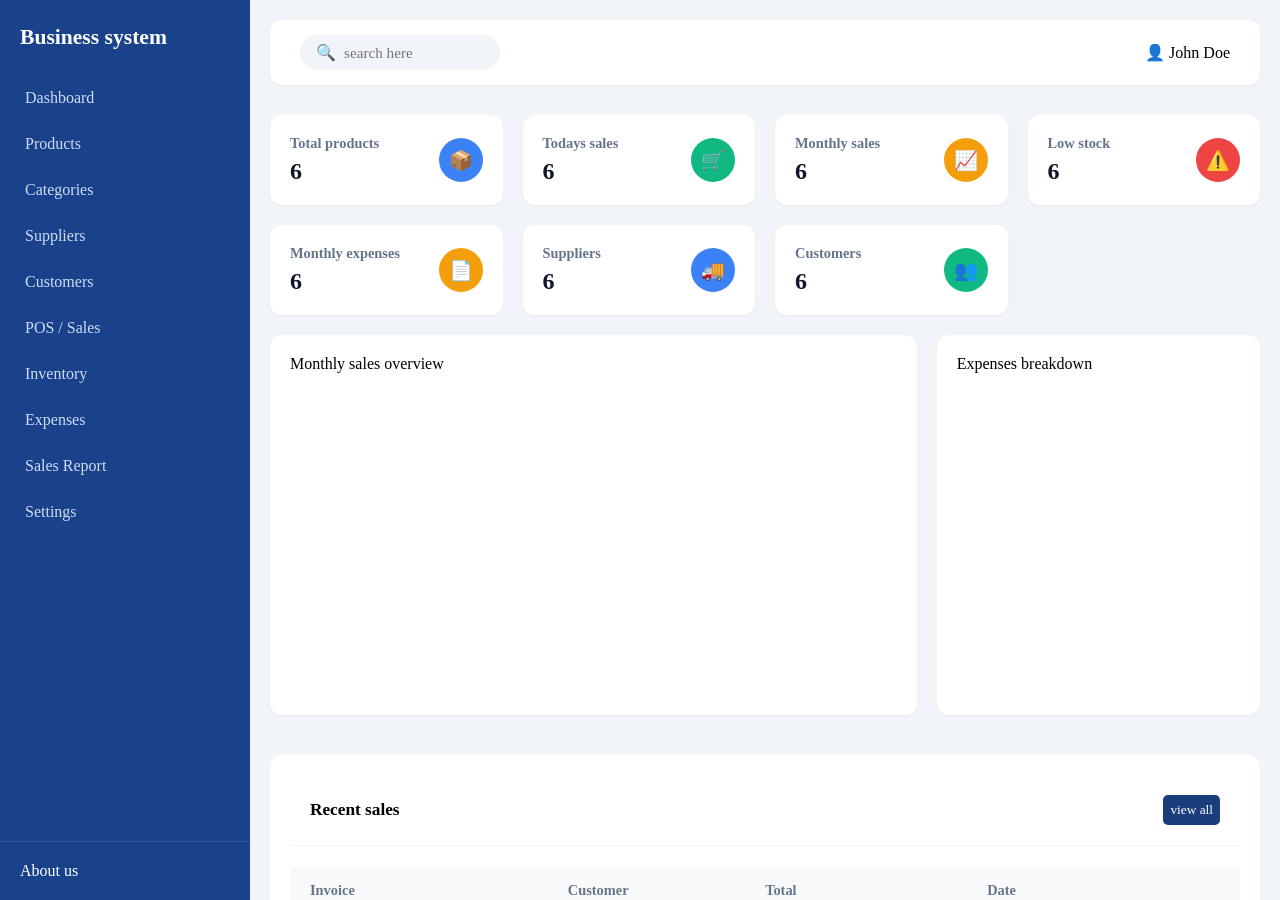
<file: index.html>
<!doctype html>
<html lang="en">
  <head>
    <meta charset="UTF-8" />
    <meta name="viewport" content="width=device-width, initial-scale=1.0" />
    <title>Good luck</title>
    <link rel="stylesheet" href="./styles.css" />
  </head>
  <body>
    <div id="Container">
      <!-- the beginning -->
      <aside id="sidebar">
        <div class="siderbar-H">
          <h2>Business system</h2>
        </div>
        <nav class="Nav">
          <ul>
            <li><a href="./index.html">Dashboard</a></li>
            <li><a href="./products.html">Products</a></li>
            <li><a href="./categories.html">Categories</a></li>
            <li><a href="./suppliers.html">Suppliers</a></li>
            <li><a href="./customers.html">Customers</a></li>
            <li><a href="./possales.html">POS / Sales</a></li>
            <li><a href="./inventory.html">Inventory</a></li>
            <li><a href="./exspenses.html">Expenses</a></li>
            <li><a href="./sales-report.html">Sales Report</a></li>
            <li><a href="./settings.html">Settings</a></li>
          </ul>
        </nav>
        <div class="sidebar-f">
          <a href="aboutus.html">About us</a>
        </div>
      </aside>

      <!-- search bar/main content -->
      <main id="main-content">
        <!-- used form for search bar cause i was told its best practice dont use div -->
        <!-- this header bar contains search and notifications -->
        <header class="top-navbar">
          <form class="Search-bar" role="search">
            <span class="search-icon">🔍</span>
            <input type="search" placeholder="search here" />
          </form>

          <div class="user-profile">
            <span class="user-icon">👤</span>
            <!-- why is span used here but the rest of the icons are divs -->
            <span class="user-name">John Doe</span>
          </div>
        </header>

        <!-- for the main content and card -->
        <div id="dashboard-cards">
          <!-- Total products -->
          <div class="card">
            <div class="card-info">
              <span class="card-T">Total products</span>
              <h3 class="card-value">6</h3>
            </div>
            <div class="card-icon-circle bg-blue">📦</div>
          </div>

          <!-- Todays sales -->
          <div class="card">
            <div class="card-info">
              <span class="card-T">Todays sales</span>
              <h3 class="card-value">6</h3>
            </div>
            <div class="card-icon-circle bg-green">🛒</div>
            <!-- learn how to create this card icons -->
          </div>

          <!-- Monthly sales -->
          <div class="card">
            <div class="card-info">
              <span class="card-T">Monthly sales</span>
              <h3 class="card-value">6</h3>
            </div>
            <div class="card-icon-circle bg-orange">📈</div>
          </div>

          <!-- low stock -->
          <div class="card">
            <div class="card-info">
              <span class="card-T">Low stock</span>
              <h3 class="card-value">6</h3>
            </div>
            <div class="card-icon-circle bg-red">⚠️</div>
          </div>

          <!-- monthly exspenses -->
          <div class="card">
            <div class="card-info">
              <span class="card-T">Monthly expenses</span>
              <h3 class="card-value">6</h3>
            </div>
            <div class="card-icon-circle bg-orange">📄</div>
          </div>

          <!-- suppliers -->
          <div class="card">
            <div class="card-info">
              <span class="card-T">Suppliers</span>
              <h3 class="card-value">6</h3>
            </div>
            <div class="card-icon-circle bg-blue">🚚</div>
          </div>

          <!-- customers -->
          <div class="card">
            <div class="card-info">
              <span class="card-T">Customers</span>
              <h3 class="card-value">6</h3>
            </div>
            <div class="card-icon-circle bg-green">👥</div>
          </div>
        </div>
        <!-- always remember to add a parent div for grid or flex things -->
        <div id="p-charts">
          <!-- left side MSO-->
          <div class="chart-card">
            <div class="chart-H">Monthly sales overview</div>
          </div>

          <!-- right side EB -->
          <div class="chart-card">
            <div class="chart-H">Expenses breakdown</div>
          </div>
        </div>

        <div id="RS">
          <div class="RS-head">
            <div class="RS-H">
              <h5>Recent sales</h5>
            </div>
            <div class="RS-B">
              <button class="RS-btn">view all</button>
            </div>
          </div>

          <table id="Sales-table">
            <thead>
              <tr>
                <th>Invoice</th>
                <th>Customer</th>
                <th>Total</th>
                <th>Date</th>
              </tr>
            </thead>

            <!-- Table Body: Spreadsheet Entries -->
            <tbody>
              <tr>
                <td>INV-20260814-337</td>
                <td>inyene edoho</td>
                <td class="amount-cell">₦100,000.00</td>
                <td>2026-08-14 09:56:11</td>
              </tr>
              <tr>
                <td>INV-20260813-989</td>
                <td>inyene edoho</td>
                <td class="amount-cell">₦150,000.00</td>
                <td>2026-08-13 08:27:40</td>
              </tr>
              <tr>
                <td>INV-20260811-535</td>
                <td>kennedy</td>
                <td class="amount-cell">₦99,999,999.99</td>
                <td>2026-08-11 22:22:40</td>
              </tr>
              <tr>
                <td>INV-20260811-821</td>
                <td>kennedy</td>
                <td class="amount-cell">₦1,490,000.00</td>
                <td>2026-08-11 22:08:34</td>
              </tr>
              <tr>
                <td>INV-20260715-945</td>
                <td>dan</td>
                <td class="amount-cell">₦500,000.00</td>
                <td>2026-07-15 09:18:59</td>
              </tr>
            </tbody>
          </table>
        </div>
      </main>
    </div>
  </body>
</html>
</file>
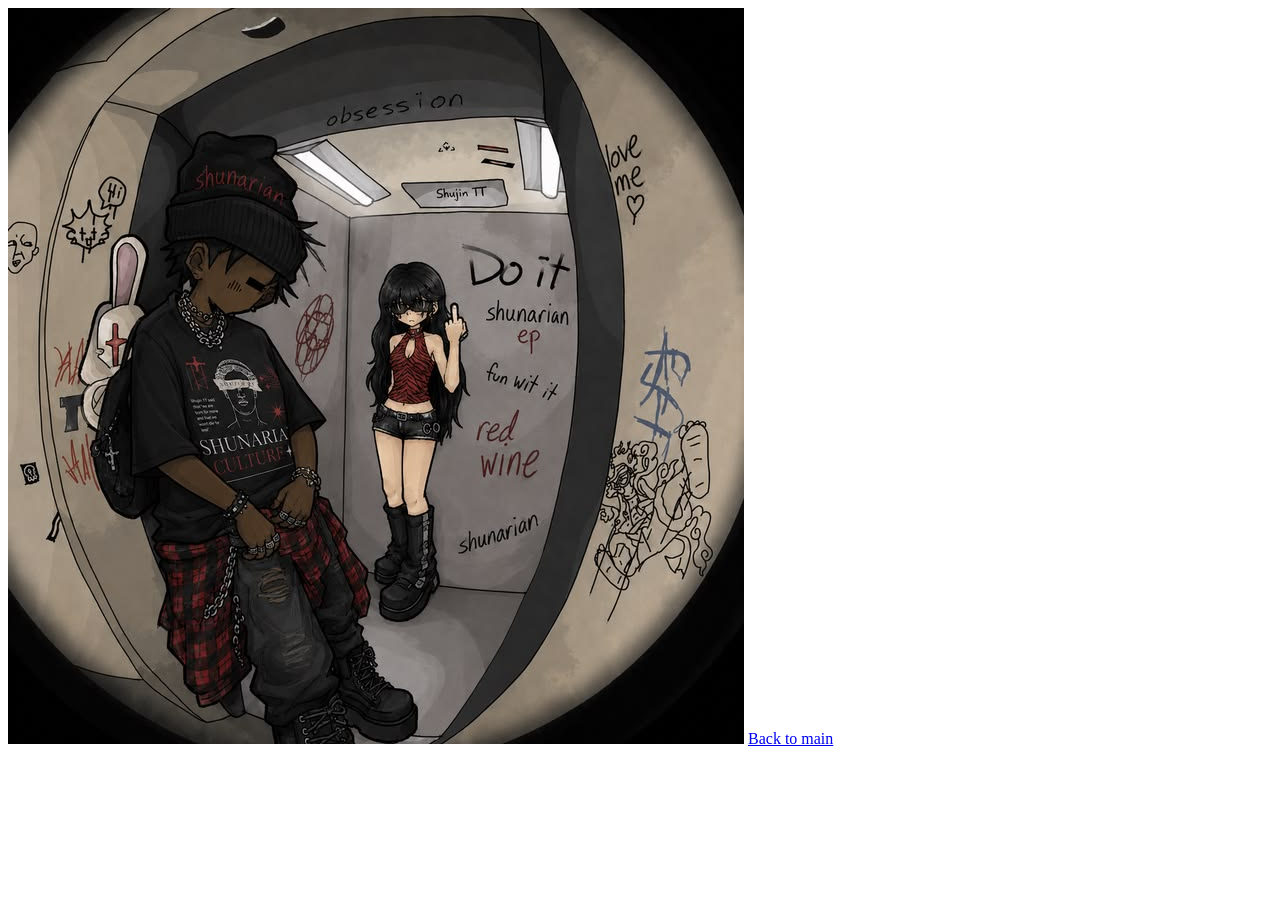
<file: aboutus.html>
<!doctype html>
<html lang="en">
  <head>
    <meta charset="UTF-8" />
    <meta name="viewport" content="width=device-width, initial-scale=1.0" />
    <title>Document</title>
  </head>
  <body>
    <!-- images youll put an image of yourself into the about us -->
    <img src="./assets/placeholder.jpg" alt="Me" />
    <a href="index.html">Back to main</a>
  </body>
</html>
</file>
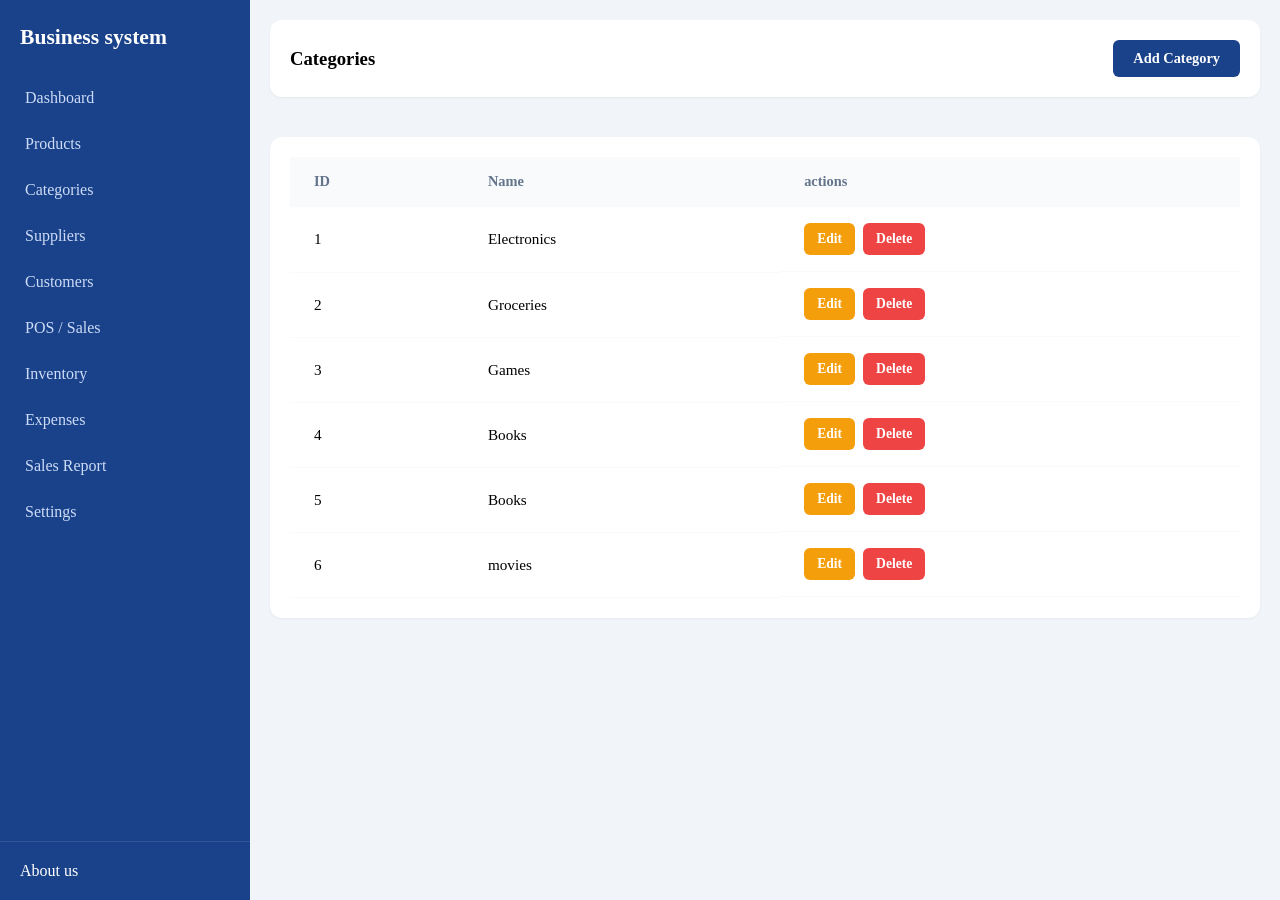
<file: categories.html>
<!doctype html>
<html lang="en">
  <head>
    <meta charset="UTF-8" />
    <meta name="viewport" content="width=device-width, initial-scale=1.0" />
    <title>Good luck</title>
    <link rel="stylesheet" href="./styles.css" />
  </head>
  <body>
    <div id="Container">
      <!-- the beginning -->
      <aside id="sidebar">
        <div class="siderbar-H">
          <h2>Business system</h2>
        </div>
        <nav class="Nav">
          <ul>
            <li><a href="./index.html">Dashboard</a></li>
            <li><a href="./products.html">Products</a></li>
            <li><a href="./categories.html">Categories</a></li>
            <li><a href="./suppliers.html">Suppliers</a></li>
            <li><a href="./customers.html">Customers</a></li>
            <li><a href="./possales.html">POS / Sales</a></li>
            <li><a href="./inventory.html">Inventory</a></li>
            <li><a href="./exspenses.html">Expenses</a></li>
            <li><a href="./sales-report.html">Sales Report</a></li>
            <li><a href="./settings.html">Settings</a></li>
          </ul>
        </nav>
        <div class="sidebar-f">
          <a href="aboutus.html">About us</a>
        </div>
      </aside>

      <main id="Category">
        <div class="Cat-head">
          <h3>Categories</h3>
          <button>Add Category</button>
        </div>

        <div class="cat-Table">
          <table>
            <thead>
              <tr>
                <th>ID</th>
                <th>Name</th>
                <th>actions</th>
              </tr>
            </thead>

            <tbody>
              <tr>
                <td>1</td>
                <td>Electronics</td>
                <td>
                  <button>Edit</button>
                  <button>Delete</button>
                </td>
              </tr>

              <tr>
                <td>2</td>
                <td>Groceries</td>
                <td>
                  <button>Edit</button>
                  <button>Delete</button>
                </td>
              </tr>

              <tr>
                <td>3</td>
                <td>Games</td>
                <td>
                  <button>Edit</button>
                  <button>Delete</button>
                </td>
              </tr>

              <tr>
                <td>4</td>
                <td>Books</td>
                <td>
                  <button>Edit</button>
                  <button>Delete</button>
                </td>
              </tr>

              <tr>
                <td>5</td>
                <td>Books</td>
                <td>
                  <button>Edit</button>
                  <button>Delete</button>
                </td>
              </tr>

              <tr>
                <td>6</td>
                <td>movies</td>
                <td>
                  <button>Edit</button>
                  <button>Delete</button>
                </td>
              </tr>
            </tbody>
          </table>
        </div>
      </main>
    </div>
  </body>
</html>
</file>
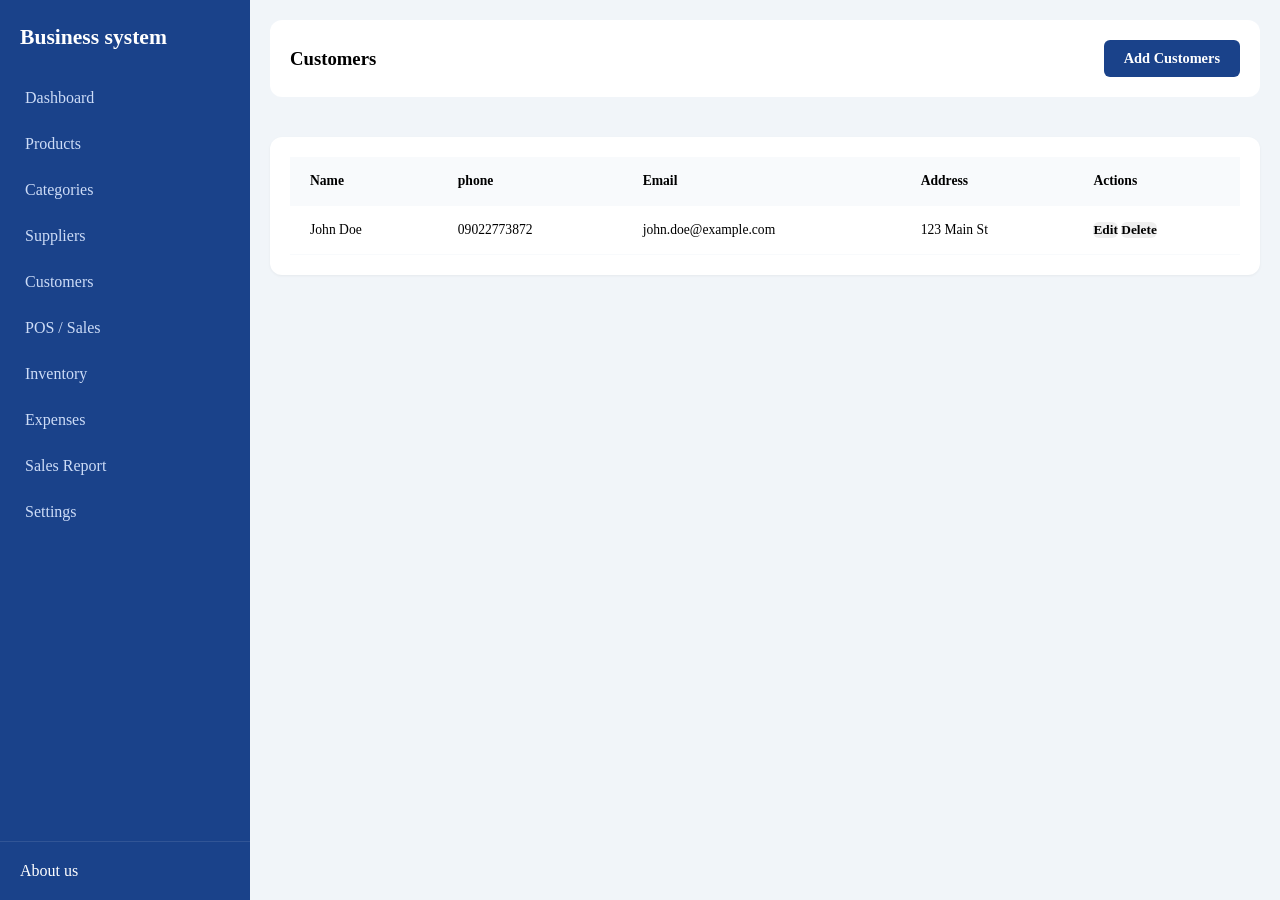
<file: customers.html>
<!doctype html>
<html lang="en">
  <head>
    <meta charset="UTF-8" />
    <meta name="viewport" content="width=device-width, initial-scale=1.0" />
    <title>Good luck</title>
    <link rel="stylesheet" href="./styles.css" />
  </head>
  <body>
    <div id="Container">
      <!-- the beginning -->
      <aside id="sidebar">
        <div class="siderbar-H">
          <h2>Business system</h2>
        </div>
        <nav class="Nav">
          <ul>
            <li><a href="./index.html">Dashboard</a></li>
            <li><a href="./products.html">Products</a></li>
            <li><a href="./categories.html">Categories</a></li>
            <li><a href="./suppliers.html">Suppliers</a></li>
            <li><a href="./customers.html">Customers</a></li>
            <li><a href="./possales.html">POS / Sales</a></li>
            <li><a href="./inventory.html">Inventory</a></li>
            <li><a href="./exspenses.html">Expenses</a></li>
            <li><a href="./sales-report.html">Sales Report</a></li>
            <li><a href="./settings.html">Settings</a></li>
          </ul>
        </nav>
        <div class="sidebar-f">
          <a href="aboutus.html">About us</a>
        </div>
      </aside>
      <main>
        <div class="customer-head">
          <h3>Customers</h3>
          <button>Add Customers</button>
        </div>

        <div class="c-Table">
          <table>
            <thead>
              <tr>
                <th>Name</th>
                <th>phone</th>
                <th>Email</th>
                <th>Address</th>
                <th>Actions</th>
              </tr>
            </thead>

            <tbody>
              <tr>
                <td>John Doe</td>
                <td>09022773872</td>
                <td>john.doe@example.com</td>
                <td>123 Main St</td>
                <td>
                  <button>Edit</button>
                  <button>Delete</button>
                </td>
              </tr>
            </tbody>
          </table>
        </div>
      </main>
    </div>
  </body>
</html>
</file>
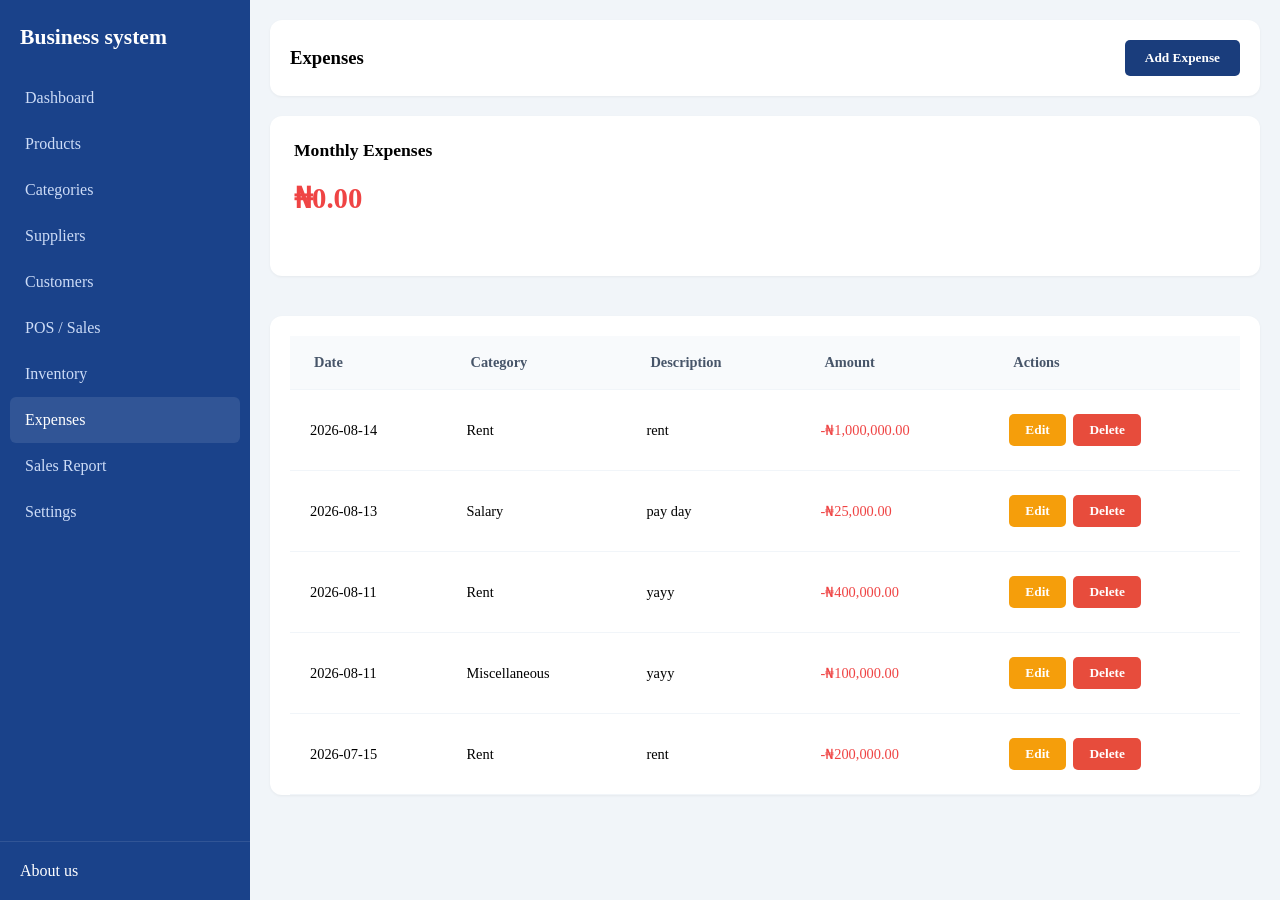
<file: exspenses.html>
<!doctype html>
<html lang="en">
  <head>
    <meta charset="UTF-8" />
    <meta name="viewport" content="width=device-width, initial-scale=1.0" />
    <title>Expenses - Business System</title>
    <link rel="stylesheet" href="./styles.css" />
  </head>
  <body>
    <div id="Container">
      <!-- Sidebar Area -->
      <aside id="sidebar">
        <div class="siderbar-H">
          <h2>Business system</h2>
        </div>
        <nav class="Nav">
          <ul>
            <li><a href="./index.html">Dashboard</a></li>
            <li><a href="./products.html">Products</a></li>
            <li><a href="./categories.html">Categories</a></li>
            <li><a href="./suppliers.html">Suppliers</a></li>
            <li><a href="./customers.html">Customers</a></li>
            <li><a href="./possales.html">POS / Sales</a></li>
            <li><a href="./inventory.html">Inventory</a></li>
            <li><a href="./exspenses.html" class="active">Expenses</a></li>
            <li><a href="./sales-report.html">Sales Report</a></li>
            <li><a href="./settings.html">Settings</a></li>
          </ul>
        </nav>
        <div class="sidebar-f">
          <a href="aboutus.html">About us</a>
        </div>
      </aside>

      <!-- Main Workspace (Using your custom layout structure) -->
      <main id="main-content">
        <!-- 1. Top Section Title Row Header -->
        <div id="main-H">
          <h3>Expenses</h3>
          <button class="add-product">Add Expense</button>
        </div>

        <!-- 2. Monthly Expenses Numerical Tracker Panel Card -->
        <div class="monthly-expenses-card">
          <h4>Monthly Expenses</h4>
          <div class="expense-value">₦0.00</div>
        </div>

        <!-- 3. Actions Data Table Panel Wrapper -->
        <div id="P-table">
          <table class="p-Tables">
            <thead>
              <tr>
                <th>Date</th>
                <th>Category</th>
                <th>Description</th>
                <th>Amount</th>
                <th>Actions</th>
              </tr>
            </thead>
            <tbody>
              <tr>
                <td>2026-08-14</td>
                <td>Rent</td>
                <td>rent</td>
                <td class="amount-negative">-₦1,000,000.00</td>
                <td>
                  <button class="btn-edit">Edit</button>
                  <button class="btn-delete">Delete</button>
                </td>
              </tr>
              <tr>
                <td>2026-08-13</td>
                <td>Salary</td>
                <td>pay day</td>
                <td class="amount-negative">-₦25,000.00</td>
                <td>
                  <button class="btn-edit">Edit</button>
                  <button class="btn-delete">Delete</button>
                </td>
              </tr>
              <tr>
                <td>2026-08-11</td>
                <td>Rent</td>
                <td>yayy</td>
                <td class="amount-negative">-₦400,000.00</td>
                <td>
                  <button class="btn-edit">Edit</button>
                  <button class="btn-delete">Delete</button>
                </td>
              </tr>
              <tr>
                <td>2026-08-11</td>
                <td>Miscellaneous</td>
                <td>yayy</td>
                <td class="amount-negative">-₦100,000.00</td>
                <td>
                  <button class="btn-edit">Edit</button>
                  <button class="btn-delete">Delete</button>
                </td>
              </tr>
              <tr>
                <td>2026-07-15</td>
                <td>Rent</td>
                <td>rent</td>
                <td class="amount-negative">-₦200,000.00</td>
                <td>
                  <button class="btn-edit">Edit</button>
                  <button class="btn-delete">Delete</button>
                </td>
              </tr>
            </tbody>
          </table>
        </div>
      </main>
    </div>
  </body>
</html>
</file>
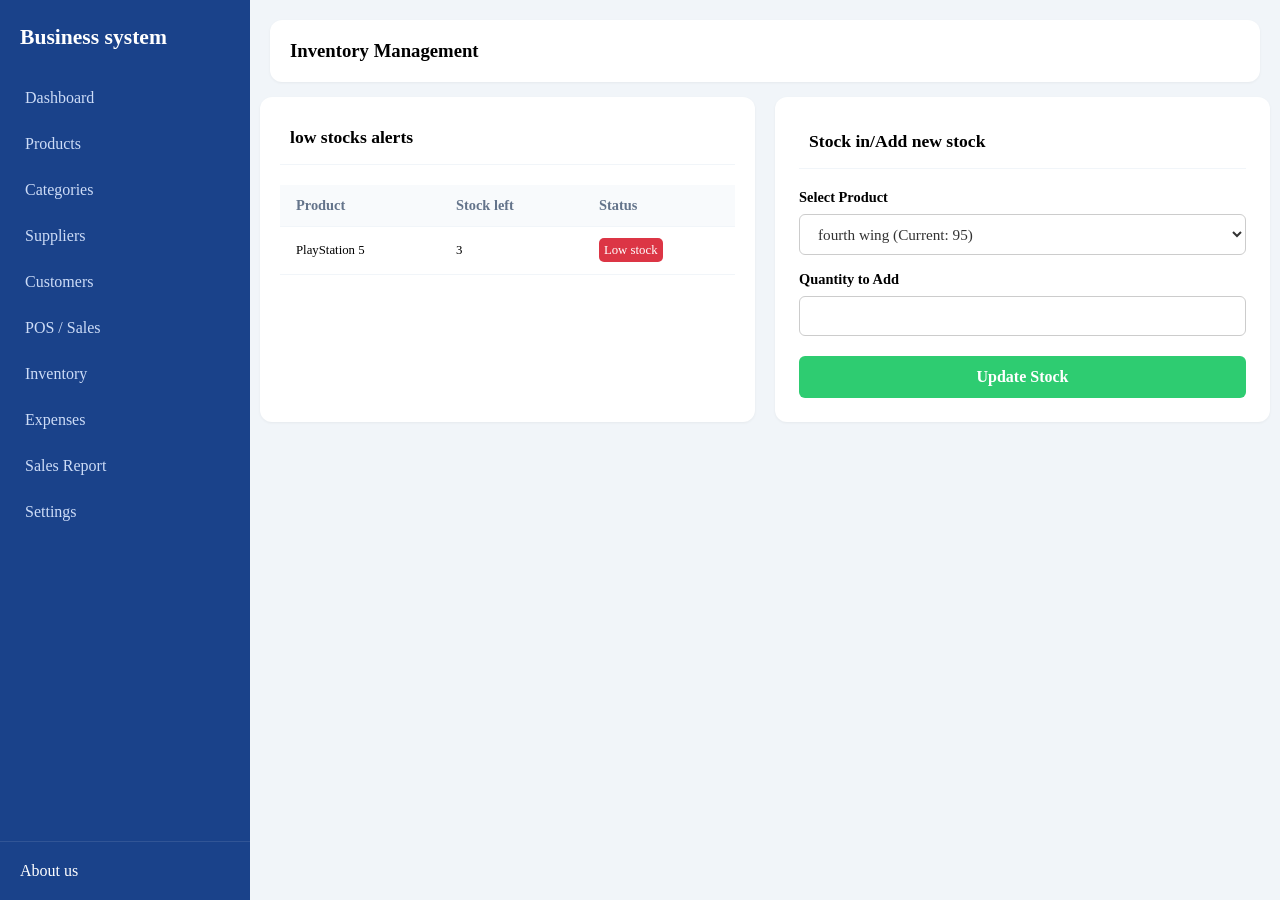
<file: inventory.html>
<!doctype html>
<html lang="en">
  <head>
    <meta charset="UTF-8" />
    <meta name="viewport" content="width=device-width, initial-scale=1.0" />
    <title>Good luck</title>
    <link rel="stylesheet" href="./styles.css" />
  </head>
  <body>
    <div id="Container">
      <!-- the beginning -->
      <aside id="sidebar">
        <div class="siderbar-H">
          <h2>Business system</h2>
        </div>
        <nav class="Nav">
          <ul>
            <li><a href="./index.html">Dashboard</a></li>
            <li><a href="./products.html">Products</a></li>
            <li><a href="./categories.html">Categories</a></li>
            <li><a href="./suppliers.html">Suppliers</a></li>
            <li><a href="./customers.html">Customers</a></li>
            <li><a href="./possales.html">POS / Sales</a></li>
            <li><a href="./inventory.html">Inventory</a></li>
            <li><a href="./exspenses.html">Expenses</a></li>
            <li><a href="./sales-report.html">Sales Report</a></li>
            <li><a href="./settings.html">Settings</a></li>
          </ul>
        </nav>
        <div class="sidebar-f">
          <a href="aboutus.html">About us</a>
        </div>
      </aside>

      <main id="Inventory">
        <div class="I-head">
          <h3>Inventory Management</h3>
        </div>

        <div class="I-body">
          <div class="I-table">
            <h4>low stocks alerts</h4>
            <table>
              <thead>
                <tr>
                  <th>Product</th>
                  <th>Stock left</th>
                  <th>Status</th>
                </tr>
              </thead>

              <tbody>
                <tr>
                  <td>PlayStation 5</td>
                  <td>3</td>
                  <td><span class="status-low">Low stock</span></td>
                </tr>
              </tbody>
            </table>
          </div>
          <div class="I-table2">
            <h4>Stock in/Add new stock</h4>

            <form class="stock-form">
              <div class="form-group">
                <label for="Product-select">Select Product</label>
                <select id="product-select">
                  <option value="fourth-wing">fourth wing (Current: 95)</option>
                  <option value="playstation-5">
                    PlayStation 5 (Current: 3)
                  </option>
                  <option value="water">water (Current: 2)</option>
                </select>
              </div>

              <div class="form-group">
                <label for="stock-qty">Quantity to Add</label>
                <input type="number" id="stock-qty" min="1" step="1" />
              </div>

              <button type="submit" class="btn-update-stock">
                Update Stock
              </button>
            </form>
          </div>
        </div>
      </main>
    </div>
  </body>
</html>
</file>
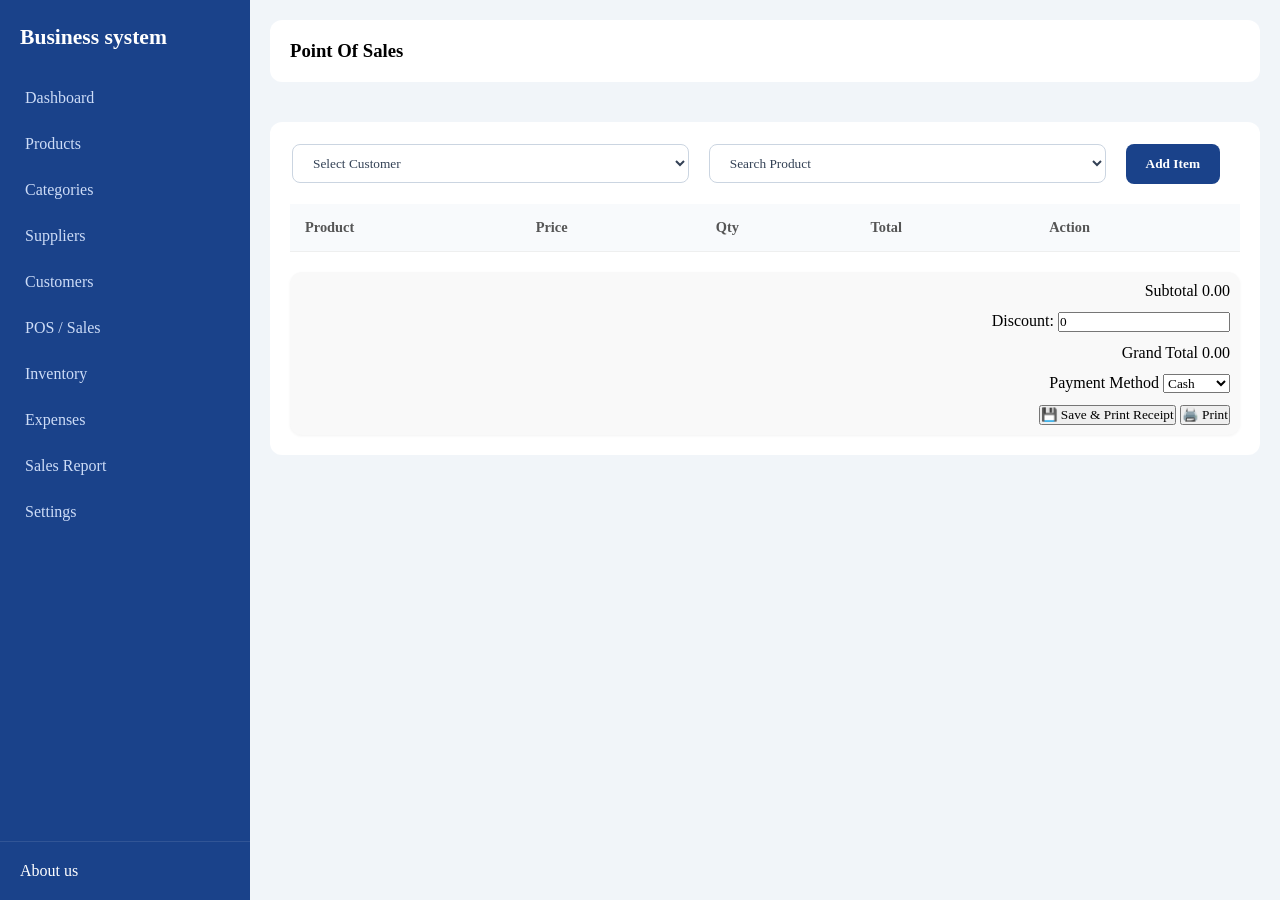
<file: possales.html>
<!doctype html>
<html lang="en">
  <head>
    <meta charset="UTF-8" />
    <meta name="viewport" content="width=device-width, initial-scale=1.0" />
    <title>Good luck</title>
    <link rel="stylesheet" href="./styles.css" />
  </head>
  <body>
    <div id="Container">
      <!-- the beginning -->
      <aside id="sidebar">
        <div class="siderbar-H">
          <h2>Business system</h2>
        </div>
        <nav class="Nav">
          <ul>
            <li><a href="./index.html">Dashboard</a></li>
            <li><a href="./products.html">Products</a></li>
            <li><a href="./categories.html">Categories</a></li>
            <li><a href="./suppliers.html">Suppliers</a></li>
            <li><a href="./customers.html">Customers</a></li>
            <li><a href="./possales.html">POS / Sales</a></li>
            <li><a href="./inventory.html">Inventory</a></li>
            <li><a href="./exspenses.html">Expenses</a></li>
            <li><a href="./sales-report.html">Sales Report</a></li>
            <li><a href="./settings.html">Settings</a></li>
          </ul>
        </nav>
        <div class="sidebar-f">
          <a href="aboutus.html">About us</a>
        </div>
      </aside>
      <main>
        <div class="pos-head">
          <h3>Point Of Sales</h3>
        </div>

        <div class="pos-container">
          <div class="selection-row">
            <!-- Left Dropdown: Select Customer -->
            <div class="select-container">
              <select name="customer" class="dropdown-bar">
                <option value="" disabled selected>Select Customer</option>
                <option value="1">Inyene Edoho</option>
                <option value="2">Kennedy</option>
                <option value="3">Dan</option>
              </select>
            </div>

            <!-- Right Dropdown: Search Product -->
            <div class="select-container">
              <select name="product" class="dropdown-bar">
                <option value="" disabled selected>Search Product</option>
                <option value="1">PlayStation 5</option>
                <option value="2">Fourth Wing (Book)</option>
                <option value="3">PlayStation 3</option>
              </select>
            </div>

            <div class="sradd"><button>Add Item</button></div>
          </div>

          <div class="POS">
            <table>
              <thead>
                <tr>
                  <th>Product</th>
                  <th>Price</th>
                  <th>Qty</th>
                  <th>Total</th>
                  <th>Action</th>
                </tr>
              </thead>
            </table>

            <div class="checkout-card">
              <div class="Checkout-Summary">
                <!-- row 1:subtotal -->
                <div class="summary-item">
                  <span class="label">Subtotal</span>
                  <span class="Value">0.00</span>
                </div>

                <!-- row 2 discount -->
                <div class="Summary-item">
                  <label for="discount" class="label">Discount:</label>
                  <input
                    type="number"
                    id="discount"
                    class="discount-input"
                    value="0"
                  />
                </div>

                <!-- Row 3 Grand total -->
                <div class="summary-item grand-total-row">
                  <span class="label">Grand Total</span>
                  <span class="value">0.00</span>
                </div>

                <!--Row 4 Payment method -->
                <div class="payment-cash">
                  <label for="payment-method" class="label"
                    >Payment Method</label
                  >
                  <select id="payment-method" class="payment-select">
                    <option value="cash">Cash</option>
                    <option value="card">Card</option>
                    <option value="transfer">Transfer</option>
                  </select>
                </div>

                <!-- Row 5: Action Button Triggers Container -->
                <div class="checkout-actions">
                  <button class="btn-save-print">
                    <span class="btn-icon">💾</span> Save & Print Receipt
                  </button>
                  <button class="btn-print-only">
                    <span class="btn-icon">🖨️</span> Print
                  </button>
                </div>
              </div>
            </div>
          </div>
        </div>
      </main>
    </div>
  </body>
</html>
</file>
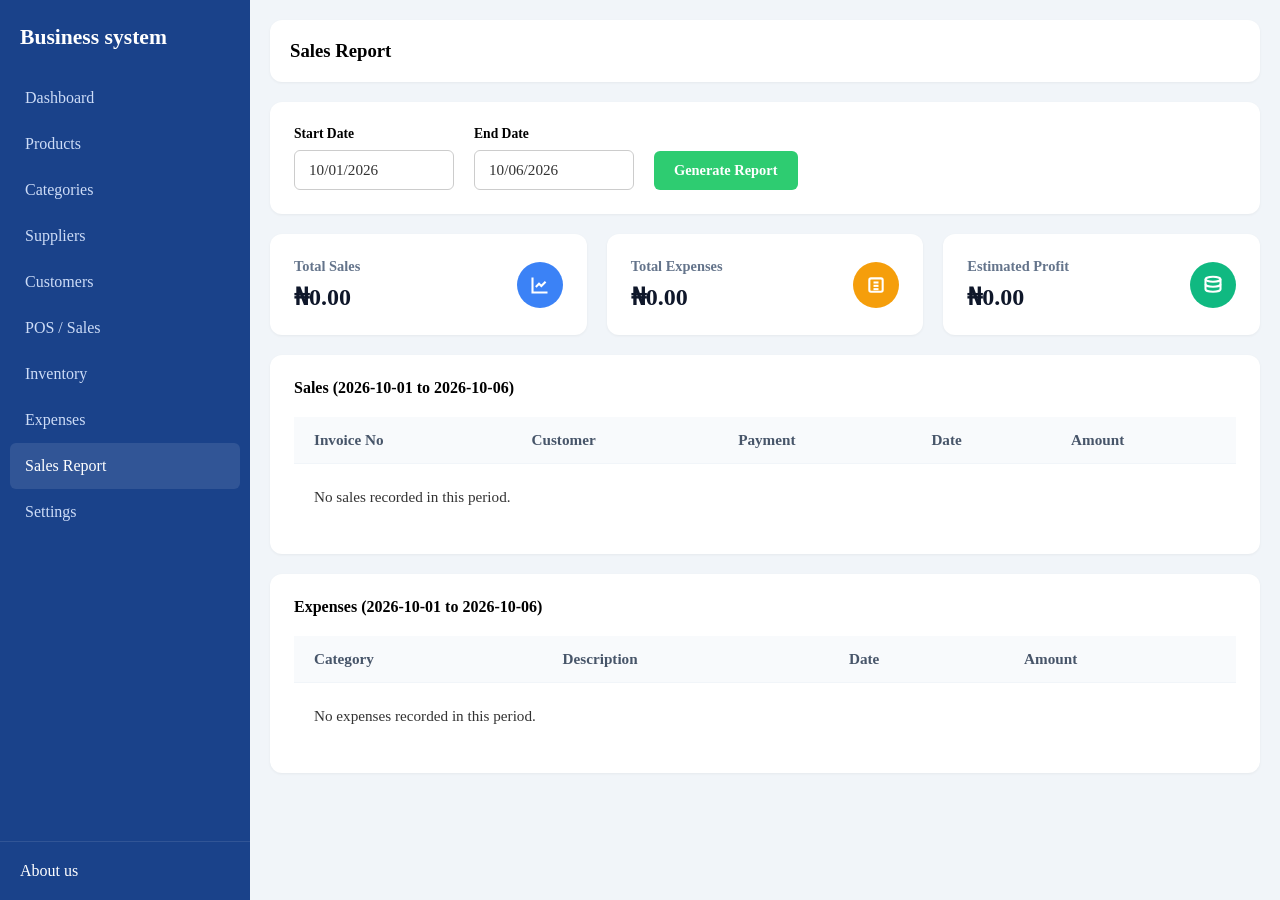
<file: sales-report.html>
<!doctype html>
<html lang="en">
  <head>
    <meta charset="UTF-8" />
    <meta name="viewport" content="width=device-width, initial-scale=1.0" />
    <title>Sales Report - Business System</title>
    <link rel="stylesheet" href="./styles.css" />
  </head>
  <body>
    <div id="Container">
      <!-- Sidebar Area -->
      <aside id="sidebar">
        <div class="siderbar-H">
          <h2>Business system</h2>
        </div>
        <nav class="Nav">
          <ul>
            <li><a href="./index.html">Dashboard</a></li>
            <li><a href="./products.html">Products</a></li>
            <li><a href="./categories.html">Categories</a></li>
            <li><a href="./suppliers.html">Suppliers</a></li>
            <li><a href="./customers.html">Customers</a></li>
            <li><a href="./possales.html">POS / Sales</a></li>
            <li><a href="./inventory.html">Inventory</a></li>
            <li><a href="./exspenses.html">Expenses</a></li>
            <li>
              <a href="./sales-report.html" class="active">Sales Report</a>
            </li>
            <li><a href="./settings.html">Settings</a></li>
          </ul>
        </nav>
        <div class="sidebar-f">
          <a href="aboutus.html">About us</a>
        </div>
      </aside>

      <!-- Main Workspace Section -->
      <main id="main-content">
        <!-- 1. Header Bar Row -->
        <div id="main-H">
          <h3>Sales Report</h3>
        </div>

        <!-- 2. Date Parameters Selection Filter Panel -->
        <div class="report-filter-card">
          <form class="filter-form">
            <div class="filter-group">
              <label for="start-date">Start Date</label>
              <input type="text" id="start-date" value="10/01/2026" />
            </div>
            <div class="filter-group">
              <label for="end-date">End Date</label>
              <input type="text" id="end-date" value="10/06/2026" />
            </div>
            <button type="submit" class="btn-generate">Generate Report</button>
          </form>
        </div>

        <!-- 3. Metrics Summary Columns Grid Container -->
        <div class="metrics-grid">
          <!-- Total Sales -->
          <div class="metric-card">
            <div class="metric-info">
              <span class="metric-title">Total Sales</span>
              <span class="metric-value">₦0.00</span>
            </div>
            <div class="metric-icon-circle icon-blue">
              <svg
                viewBox="0 0 24 24"
                width="20"
                height="20"
                fill="none"
                stroke="currentColor"
                stroke-width="2.5"
              >
                <path d="M3 3v18h18M18.7 8l-5.1 5.2-2.8-2.7L7 14.3" />
              </svg>
            </div>
          </div>

          <!-- Total Expenses -->
          <div class="metric-card">
            <div class="metric-info">
              <span class="metric-title">Total Expenses</span>
              <span class="metric-value">₦0.00</span>
            </div>
            <div class="metric-icon-circle icon-orange">
              <svg
                viewBox="0 0 24 24"
                width="20"
                height="20"
                fill="none"
                stroke="currentColor"
                stroke-width="2.5"
              >
                <rect x="4" y="4" width="16" height="16" rx="2" />
                <line x1="9" y1="9" x2="15" y2="9" />
                <line x1="9" y1="13" x2="15" y2="13" />
                <line x1="9" y1="17" x2="15" y2="17" />
              </svg>
            </div>
          </div>

          <!-- Estimated Profit -->
          <div class="metric-card">
            <div class="metric-info">
              <span class="metric-title">Estimated Profit</span>
              <span class="metric-value">₦0.00</span>
            </div>
            <div class="metric-icon-circle icon-green">
              <svg
                viewBox="0 0 24 24"
                width="20"
                height="20"
                fill="none"
                stroke="currentColor"
                stroke-width="2.5"
              >
                <ellipse cx="12" cy="5" rx="9" ry="3" />
                <path d="M3 5v6c0 1.66 4 3 9 3s9-1.34 9-3V5" />
                <path d="M3 11v6c0 1.66 4 3 9 3s9-1.34 9-3v-6" />
              </svg>
            </div>
          </div>
        </div>

        <!-- 4. Sales Overview Table Section Panel Wrapper -->
        <div class="report-table-section">
          <h4>Sales (2026-10-01 to 2026-10-06)</h4>
          <table class="report-data-table">
            <thead>
              <tr>
                <th>Invoice No</th>
                <th>Customer</th>
                <th>Payment</th>
                <th>Date</th>
                <th>Amount</th>
              </tr>
            </thead>
            <tbody>
              <tr>
                <td colspan="5" class="empty-state-cell">
                  No sales recorded in this period.
                </td>
              </tr>
            </tbody>
          </table>
        </div>

        <!-- 5. Expenses Overview Table Section Panel Wrapper -->
        <div class="report-table-section">
          <h4>Expenses (2026-10-01 to 2026-10-06)</h4>
          <table class="report-data-table">
            <thead>
              <tr>
                <th>Category</th>
                <th>Description</th>
                <th>Date</th>
                <th>Amount</th>
              </tr>
            </thead>
            <tbody>
              <tr>
                <td colspan="4" class="empty-state-cell">
                  No expenses recorded in this period.
                </td>
              </tr>
            </tbody>
          </table>
        </div>
      </main>
    </div>
  </body>
</html>
</file>
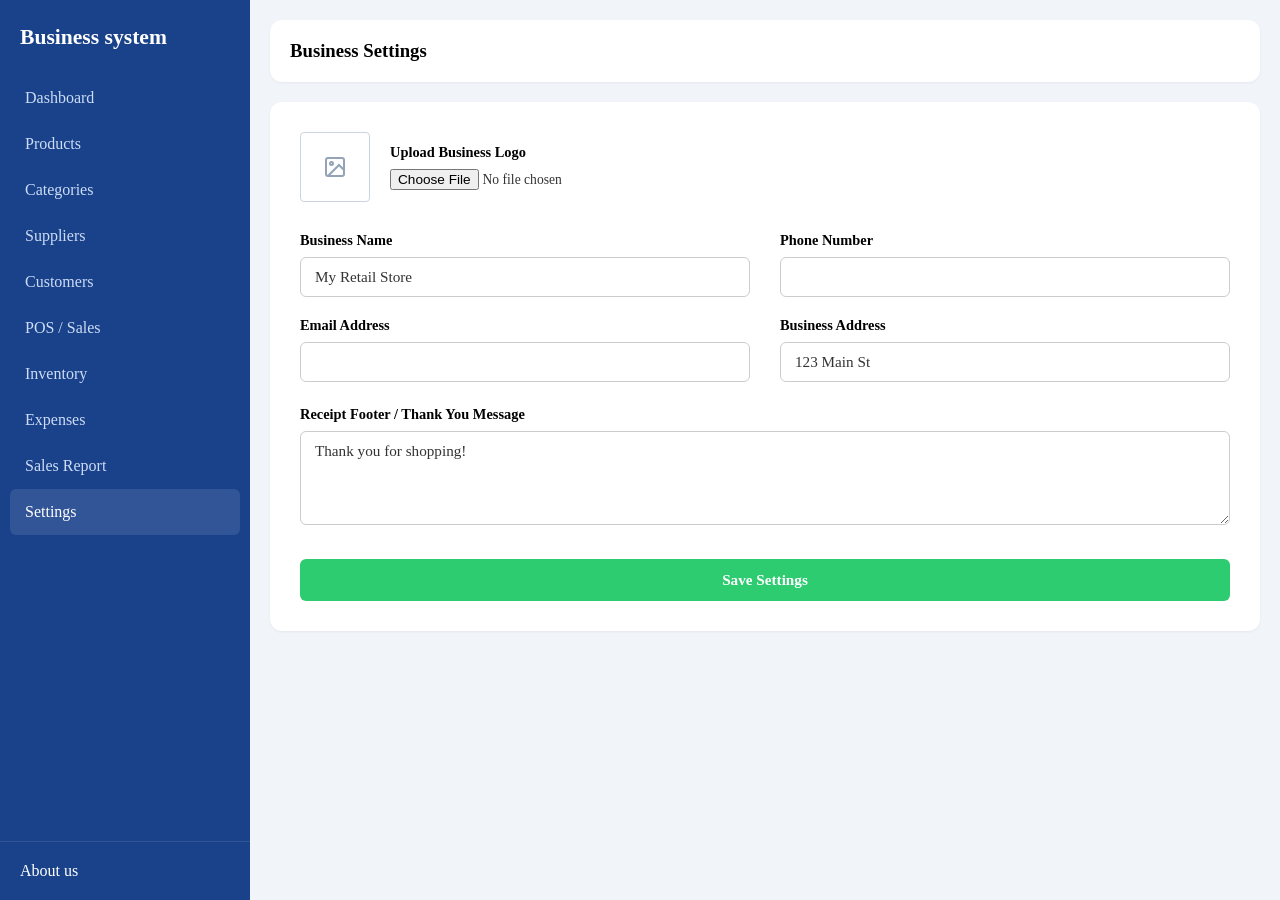
<file: settings.html>
<!doctype html>
<html lang="en">
  <head>
    <meta charset="UTF-8" />
    <meta name="viewport" content="width=device-width, initial-scale=1.0" />
    <title>Business Settings - Business System</title>
    <link rel="stylesheet" href="./styles.css" />
  </head>
  <body>
    <div id="Container">
      <!-- Sidebar Area -->
      <aside id="sidebar">
        <div class="siderbar-H">
          <h2>Business system</h2>
        </div>
        <nav class="Nav">
          <ul>
            <li><a href="./index.html">Dashboard</a></li>
            <li><a href="./products.html">Products</a></li>
            <li><a href="./categories.html">Categories</a></li>
            <li><a href="./suppliers.html">Suppliers</a></li>
            <li><a href="./customers.html">Customers</a></li>
            <li><a href="./possales.html">POS / Sales</a></li>
            <li><a href="./inventory.html">Inventory</a></li>
            <li><a href="./exspenses.html">Expenses</a></li>
            <li><a href="./sales-report.html">Sales Report</a></li>
            <li><a href="./settings.html" class="active">Settings</a></li>
          </ul>
        </nav>
        <div class="sidebar-f">
          <a href="aboutus.html">About us</a>
        </div>
      </aside>

      <!-- Main Workspace Section -->
      <main id="main-content">
        <!-- 1. Header Bar Row -->
        <div id="main-H">
          <h3>Business Settings</h3>
        </div>

        <!-- 2. Settings Panel Form Card Wrapper -->
        <div class="settings-card">
          <form class="settings-form">
            <!-- Logo Upload Row Component -->
            <div class="logo-upload-section">
              <div class="logo-preview-box">
                <!-- SVG fallback for the broken image icon seen in target design -->
                <svg
                  viewBox="0 0 24 24"
                  width="24"
                  height="24"
                  fill="none"
                  stroke="#94a3b8"
                  stroke-width="2"
                >
                  <rect x="3" y="3" width="18" height="18" rx="2" ry="2" />
                  <circle cx="8.5" cy="8.5" r="1.5" />
                  <polyline points="21 15 16 10 5 21" />
                </svg>
              </div>
              <div class="logo-input-group">
                <label>Upload Business Logo</label>
                <input type="file" id="business-logo" />
              </div>
            </div>

            <!-- Form Row Columns Inputs Grid Layout -->
            <div class="form-fields-grid">
              <!-- Business Name -->
              <div class="settings-field-group">
                <label for="biz-name">Business Name</label>
                <input type="text" id="biz-name" value="My Retail Store" />
              </div>

              <!-- Phone Number -->
              <div class="settings-field-group">
                <label for="biz-phone">Phone Number</label>
                <input type="text" id="biz-phone" placeholder="" />
              </div>

              <!-- Email Address -->
              <div class="settings-field-group">
                <label for="biz-email">Email Address</label>
                <input type="email" id="biz-email" placeholder="" />
              </div>

              <!-- Business Address -->
              <div class="settings-field-group">
                <label for="biz-address">Business Address</label>
                <input type="text" id="biz-address" value="123 Main St" />
              </div>
            </div>

            <!-- Full Width Content Text Area Element -->
            <div class="settings-field-group full-width">
              <label for="receipt-footer"
                >Receipt Footer / Thank You Message</label
              >
              <textarea id="receipt-footer" rows="4">
Thank you for shopping!</textarea
              >
            </div>

            <!-- Full-Width Emerald Save Changes Button -->
            <button type="submit" class="btn-save-settings">
              Save Settings
            </button>
          </form>
        </div>
      </main>
    </div>
  </body>
</html>
</file>
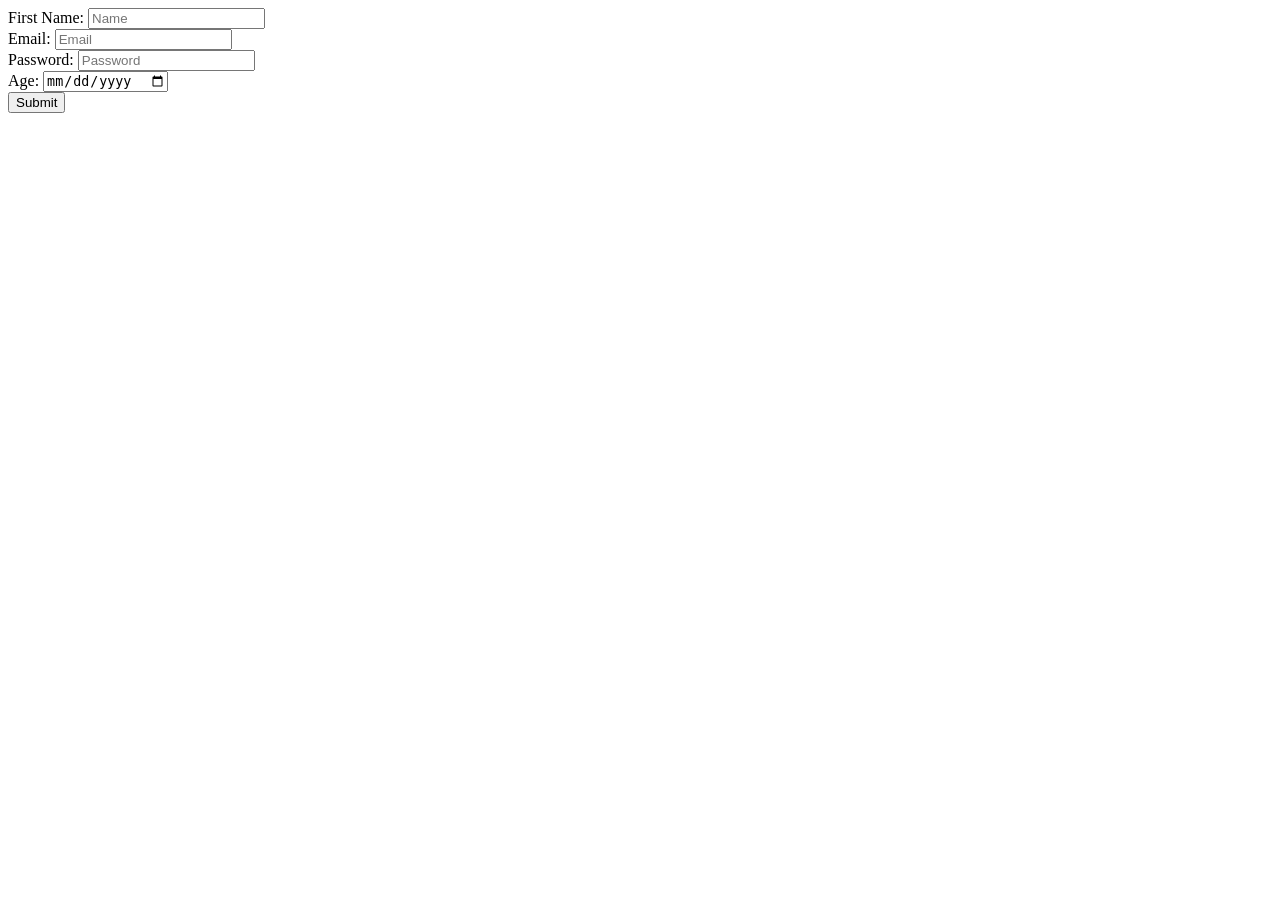
<file: signup.html>
<!doctype html>
<html lang="en">
  <head>
    <meta charset="UTF-8" />
    <meta name="viewport" content="width=device-width, initial-scale=1.0" />
    <title>Document</title>
  </head>
  <body>
    <form>
      <div>
        <label> First Name:</label>
        <input type="text" placeholder="Name" />
      </div>
      <div>
        <label> Email:</label>
        <input type="email" placeholder="Email" />
      </div>
      <div>
        <label> Password:</label>
        <input type="password" placeholder="Password" />
      </div>
      <div>
        <label> Age:</label>
        <input type="date" placeholder="Age" />
      </div>
      <button type="submit">Submit</button>
    </form>
  </body>
</html>
</file>
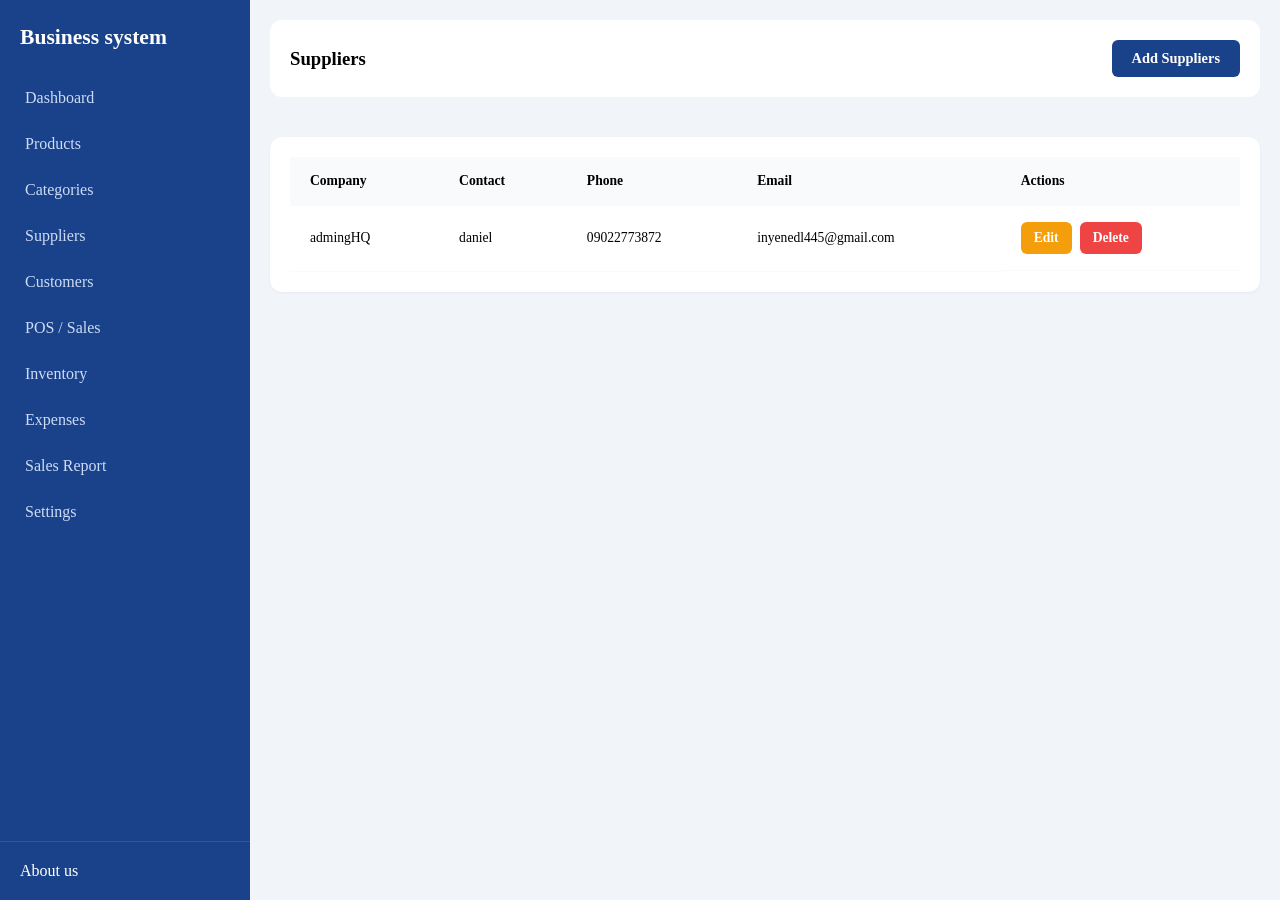
<file: suppliers.html>
<!doctype html>
<html lang="en">
  <head>
    <meta charset="UTF-8" />
    <meta name="viewport" content="width=device-width, initial-scale=1.0" />
    <title>Good luck</title>
    <link rel="stylesheet" href="./styles.css" />
  </head>
  <body>
    <div id="Container">
      <!-- the beginning -->
      <aside id="sidebar">
        <div class="siderbar-H">
          <h2>Business system</h2>
        </div>
        <nav class="Nav">
          <ul>
            <li><a href="./index.html">Dashboard</a></li>
            <li><a href="./products.html">Products</a></li>
            <li><a href="./categories.html">Categories</a></li>
            <li><a href="./suppliers.html">Suppliers</a></li>
            <li><a href="./customers.html">Customers</a></li>
            <li><a href="./possales.html">POS / Sales</a></li>
            <li><a href="./inventory.html">Inventory</a></li>
            <li><a href="./exspenses.html">Expenses</a></li>
            <li><a href="./sales-report.html">Sales Report</a></li>
            <li><a href="./settings.html">Settings</a></li>
          </ul>
        </nav>
        <div class="sidebar-f">
          <a href="aboutus.html">About us</a>
        </div>
      </aside>

      <main id="suppliers">
        <div class="S-head">
          <h3>Suppliers</h3>
          <button>Add Suppliers</button>
        </div>

        <div class="s-Table">
          <table>
            <thead>
              <tr>
                <th>Company</th>
                <th>Contact</th>
                <th>Phone</th>
                <th>Email</th>
                <th>Actions</th>
              </tr>
            </thead>

            <tbody>
              <tr>
                <td>admingHQ</td>
                <td>daniel</td>
                <td>09022773872</td>
                <td>inyenedl445@gmail.com</td>
                <td>
                  <button>Edit</button>
                  <button>Delete</button>
                </td>
              </tr>
            </tbody>
          </table>
        </div>
      </main>
    </div>
  </body>
</html>
</file>
<file: styles.css>
* {
  box-sizing: border-box;
  padding: 0;
  margin: 0;
  font-family: inter;
}
body {
  background-color: #f5f5f5;
}

/* why dont we just add all this things in the container into the body */
#Container {
  display: flex;
  width: 100vw;
  height: 100vh;
  overflow: hidden;
}

#sidebar {
  width: 250px;
  height: 100vh;
  display: flex;
  flex-direction: column;
  justify-content: space-between;
  background-color: #1a428a;
  color: white;
  /*  KEEPS SIDEBAR LOCKED TO THE LEFT WINDOW EDGE learn this flex-shrink*/
  flex-shrink: 0;
}
.siderbar-H {
  padding: 25px 20px;
  font-size: 0.9rem;
}

.Nav {
  flex: 1;
  overflow-y: auto;
  padding: 0 10px;
}
/* nav lists */
.Nav ul {
  list-style: none;
}
/* nav list for each indivdual link */
.Nav li a {
  display: block; /*why is this necessary?*/
  padding: 14px 15px;
  color: #cddcf7;
  text-decoration: none;
  font-size: 1rem;
  border-radius: 6px;
  transition: background 0.2s ease;
}
/* nav list link fro hover */
.Nav li a:hover {
  background-color: rgba(255, 255, 255, 0.1);
  color: white;
}

.sidebar-f {
  padding: 20px;
  border-top: 1px solid rgba(255, 255, 255, 0.1);
}
.sidebar-f a {
  color: white;
  text-decoration: none;
  display: block;
}

#main-content {
  /* find about this flex 1 */
  flex: 1;
  display: flex;
  flex-direction: column;
  background-color: #f1f5f9;
  /* 3. CAPTURES ALL SCROLLING INSIDE THE MAIN CONTENT AREA ONLY */
  height: 100vh;
  overflow-y: auto;
}

.top-navbar {
  background-color: #ffffff;
  padding: 15px 30px;
  margin: 20px 20px 10px 20px; /* Adds margins to create the floating card look */
  border-radius: 12px;
  box-shadow: 0 1px 3px rgba(0, 0, 0, 0.05);

  display: flex;
  justify-content: space-between; /* Pushes search to left, Admin to right */
  align-items: center; /* Centers items vertically */
}

.Search-bar {
  display: flex;
  align-items: center;
  background-color: #f1f5f9;
  padding: 8px 16px;
  border-radius: 20px;
  width: 200px;
  border: none;
}

.Search-bar input {
  background: transparent;
  border: none;
  outline: none;
  margin-left: 8px;
  width: 100%;
  font-size: 0.95rem;
  color: #334155;
  /* what is the point of this color */
}

#dashboard-cards {
  padding: 20px;
  display: grid;
  /* Automatically creates 4 equal columns that fill the space */
  grid-template-columns: repeat(4, 1fr);
  /* Adds spacing between cards vertically and horizontally */
  gap: 20px;
}

.card {
  background-color: #ffffff;
  padding: 20px;
  border-radius: 12px;
  box-shadow: 0 1px 3px rgba(0, 0, 0, 0.05);
  /* find out how to get the exact colors you need for anything */

  /* keeps the content within the card aligned horizontally */
  display: flex;
  /* flex-direction: column; */
  align-items: center;
  justify-content: space-between; /* Ensures the text and icon are on opposite sides */
}

.card-info {
  display: flex;
  flex-direction: column;
  gap: 6px;
}

.card-T {
  color: #64748b;
  font-size: 0.9rem;
  font-weight: 600;
}

.card-value {
  color: #0f172a;
  font-size: 1.5rem;
  font-weight: 700;
}

.card-icon-circle {
  width: 44px;
  height: 44px;
  border-radius: 50%;
  display: flex;
  justify-content: center;
  align-items: center;
  font-size: 1.2rem; /* Centers layout emojis if used temporarily */
  color: white;
}

.bg-blue {
  background-color: #3b82f6;
}
.bg-green {
  background-color: #10b981;
}
.bg-orange {
  background-color: #f59e0b;
}
.bg-red {
  background-color: #ef4444;
}

#p-charts {
  /* using grid to keep shape because flex requires content to keep shape */
  display: grid;
  grid-template-columns: 2fr 1fr;
  gap: 20px;
  padding: 0 20px 20px 20px;
}

.chart-card {
  background-color: #ffffff;
  padding: 20px;
  border-radius: 12px;
  box-shadow: 0 1px 3px rgba(0, 0, 0, 0.05);
  /* Even with 0 text inside, this height locks their shape on screen */
  /* the height can be moved when there is something to put in the card */
  height: 380px;
}

#RS {
  padding: 20px;
  border-radius: 12px;
  background-color: #ffffff;
  margin: 20px;
}

.RS-head {
  /* arrange horizontally */
  display: flex;
  justify-content: space-between;
  align-items: center;
  padding: 20px;
  font-size: 1.3rem;
  border-bottom: 1px solid #f1f5f9;
}

.RS-btn {
  background-color: #1a3d7c;
  border: none;
  padding: 7px;
  color: #ffffff;
  border-radius: 5px;
}

#Sales-table {
  /* rules for table dont involve flex just width align the text change font-size if too big  */
  width: 100%;
  border-collapse: collapse; /* 🌟 THIS MUST BE ACTIVE FOR ROW BORDERS TO WORK why ? */
  text-align: left;
  font-size: 0.9rem;
  margin-top: 20px;
}

#Sales-table thead tr {
  background-color: #f8fafc; /* Light gray pill background for text labels */
  color: #64748b; /* Soft slate gray label tone */
}

#Sales-table th {
  font-weight: 600;
}

#Sales-table th,
#Sales-table td {
  padding: 16px 20px; /* Generous structural padding matching your sample asset */
  vertical-align: middle;
}
#Sales-table td {
  color: black;
}
#Sales-table tbody tr {
  color: #334155;
  /* Adds the clean gray bottom separation borders seen in your design target */
  border-bottom: 1px solid #f1f5f9;
}

main {
  flex: 1; /* Forces the container to stretch and claim the remaining screen width */
  display: flex;
  flex-direction: column; /* Stacks your inner dashboard rows top-to-bottom */
  background-color: #f1f5f9; /* The clean layout background color */
  height: 100vh;
  overflow-y: auto; /* Isolates scrolling to just this area */
}

#main-H {
  padding: 20px;
  background-color: #ffffff;
  margin: 20px;
  border-radius: 12px;
  box-shadow: 0 1px 3px rgba(0, 0, 0, 0.05);

  display: flex;
  justify-content: space-between; /* Pushes search to left, Admin to right */
  align-items: center; /* Centers items vertically */
}

#P-table {
  background-color: #ffffff;
  /* CHANGE: Set  padding to 20px, but remove bottom (0) */
  padding: 20px 20px 0 20px;
  margin: 20px;
  border-radius: 12px;
  box-shadow: 0 1px 3px rgba(0, 0, 0, 0.05);
  overflow: hidden; /* Ensures the sharp background corners don't poke past your 12px card curves */
}

.p-Tables {
  width: 100%;
  font-size: 0.9rem;
  text-align: left;
  border-collapse: collapse;
}

.p-Tables thead tr {
  background-color: #f8fafc; /* This will now cleanly reach both edges of the card wrapper */
}

.p-Tables th {
  padding: 18px 24px; /* Slightly increased to perfectly mirror your thick goal height width */
  color: #475569;
  font-weight: 600;
  border-bottom: 1px solid #f1f5f9;
}

/* ADD THIS: Restores the internal margins for text column positioning now that outer card padding is gone */
.p-Tables th:first-child {
  padding-left: 24px; /*Keeps the "Image" label perfectly away from the raw left corner */
}

.p-Tables tbody td {
  /* margin: 20px; */
  padding: 24px 20px;
  border-bottom: 1px solid #f1f5f9;
}

.badge.badge-active {
  background-color: #28a745;
  color: #ffffff;
  padding: 5px;
  border-radius: 5px;
}

.add-product {
  background-color: #1a3d7c;
  border: none;
  padding: 7px;
  color: #ffffff;
  border-radius: 5px;
}

.btn-edit {
  background-color: #f39c12;
  border: none;
  padding: 12px;
  color: #ffffff;
  border-radius: 5px;
}
.btn-delete {
  background-color: #e74c3c;
  border: none;
  padding: 12px;
  color: #ffffff;
  border-radius: 5px;
}

.Cat-head {
  padding: 20px;
  background-color: #ffffff;
  margin: 20px;
  border-radius: 12px;
  box-shadow: 0 1px 3px rgba(0, 0, 0, 0.05);

  display: flex;
  justify-content: space-between;
  align-items: center;
}

.cat-Table {
  background-color: #ffffff;
  padding: 20px;
  margin: 20px;
  border-radius: 12px;
  box-shadow: 0 1px 3px rgba(0, 0, 0, 0.05);
  overflow: hidden; /* Ensures the sharp background corners don't poke past your 12px card curves */
}

.cat-Table table {
  width: 100%;
  border-collapse: collapse; /*Essential to allow neat borders and flat banners */
  font-size: 0.95rem;
  text-align: left;
}

.cat-Table thead tr {
  background-color: #f8fafc;
}

.cat-Table th,
.cat-Table td {
  padding: 16px 24px; /* 16px top/bottom pushes rows apart; 24px keeps columns spaced */
  vertical-align: middle; /*Centers text and layout buttons vertically */
  border-bottom: 1px solid #f8fafc; /* Subtle row separator line */
}

.cat-Table th {
  color: #64748b; /* Slate gray text for headers */
  font-weight: 600;
  font-size: 0.9rem;
}

/*BUTTON DESIGN ENGINES (Colors extracted from your goal image) */

/* Global button cleanup rule */
.Cat-head button,
.cat-Table button {
  border: none;
  font-weight: 600;
  cursor: pointer;
  border-radius: 6px;
  transition: opacity 0.2s ease;
}

.Cat-head button:hover,
.cat-Table button:hover {
  opacity: 0.9; /* Subtle overlay fade animation when mouse hovers over buttons */
}

/* Add Category Button (Top Navbar Blue) */
.Cat-head button {
  background-color: #1a428a; /* Deep blue matching your brand identity */
  color: #ffffff;
  padding: 10px 20px;
  font-size: 0.9rem;
}

/* Action cells containing side-by-side buttons */
.cat-Table td:last-child {
  display: flex;
  gap: 8px; /* Puts clean breathing room between Edit and Delete buttons */
}

/* Edit Button Styling (Warm Orange) */
.cat-Table button:first-child {
  background-color: #f59e0b;
  color: #ffffff;
  padding: 8px 13px;
  font-size: 0.85rem;
}

/* Delete Button Styling (Coral Red) */
.cat-Table button:last-child {
  background-color: #ef4444;
  color: #ffffff;
  padding: 8px 13px;
  font-size: 0.85rem;
}

.S-head {
  padding: 20px;
  margin: 20px;
  border-radius: 12px;
  background-color: #ffffff;

  display: flex;
  justify-content: space-between;
  align-items: center;
}

.s-Table {
  background-color: #ffffff;
  padding: 20px;
  margin: 20px;
  border-radius: 12px;
  box-shadow: 0 1px 3px rgba(0, 0, 0, 0.05);
}

.s-Table table {
  width: 100%;
  border-collapse: collapse; /*Essential to allow neat borders and flat banners */
  font-size: 0.85rem;
  font-weight: 0.35rem;
  text-align: left;
}

.s-Table thead tr {
  background-color: #f8fafc;
}

.s-Table th,
.s-Table td {
  padding: 16px 20px;
  vertical-align: middle;
  border-bottom: 1px solid #f8fafc;
}

.S-head button,
.s-Table button {
  border: none;
  font-weight: 600;
  cursor: pointer;
  border-radius: 6px;
  transition: opacity 0.2s ease;
}

.S-head button {
  background-color: #1a428a; /* Deep blue matching your brand identity */
  color: #ffffff;
  padding: 10px 20px;
  font-size: 0.9rem;
}

.s-Table td:last-child {
  display: flex;
  gap: 8px; /* Puts clean breathing room between Edit and Delete buttons */
}

/*  Button Styling (Warm Orange) */
.s-Table button:first-child {
  background-color: #f59e0b;
  color: #ffffff;
  padding: 8px 13px;
  font-size: 0.85rem;
}

/* Delete Button Styling (Coral Red) */
.s-Table button:last-child {
  background-color: #ef4444;
  color: #ffffff;
  padding: 8px 13px;
  font-size: 0.85rem;
}

.customer-head {
  padding: 20px;
  margin: 20px;
  border-radius: 12px;
  background-color: #ffffff;

  display: flex;
  justify-content: space-between;
  align-items: center;
}

.c-Table {
  background-color: #ffffff;
  padding: 20px;
  margin: 20px;
  border-radius: 12px;
  box-shadow: 0 1px 3px rgba(0, 0, 0, 0.05);
}

.c-Table table {
  width: 100%;
  border-collapse: collapse; /*Essential to allow neat borders and flat banners */
  font-size: 0.85rem;
  font-weight: 0.35rem;
  text-align: left;
}

.c-Table thead tr {
  background-color: #f8fafc;
}

.c-Table th,
.c-Table td {
  padding: 16px 20px;
  vertical-align: middle;
  border-bottom: 1px solid #f8fafc;
}

.customer-head button,
.c-Table button {
  border: none;
  font-weight: 600;
  border-radius: 6px;
  transition: opacity 0.2s ease;
  cursor: pointer;
}

.customer-head button {
  background-color: #1a428a;
  color: #ffffff;
  padding: 10px 20px;
  font-size: 0.9rem;
  cursor: pointer;
}

.pos-head {
  background-color: #ffffff;
  padding: 20px;
  margin: 20px;
  border-radius: 12px;

  display: flex;
}

.selection-row {
  display: flex;
  gap: 20px;
  padding: 2px 20px 20px 2px;
  width: 100%;
  /* align-items: center; */
}

.select-container {
  flex: 1;
}

.dropdown-bar {
  width: 100%;
  padding: 10px 16px;
  border-radius: 8px;
  border: 1px solid #cbd5e1;
  background-color: #ffffff;
  color: #334155;
  outline: none;
  cursor: pointer;
}

.sradd {
  flex-shrink: 0; /*what is this for*/
}

.sradd button {
  background-color: #1a428a; /* Deep blue matching your dashboard theme */
  color: #ffffff;
  border: none;
  padding: 12px 20px;
  border-radius: 8px;
  font-weight: 600;
  cursor: pointer;
  transition: background-color 0.2s ease;
}

.sradd button:hover {
  background-color: #13326b;
}

.POS table {
  width: 100%;
  border-collapse: collapse; /* Essential: merges cell border lines so backgrounds sit perfectly flat */
  text-align: left;
}

.pos-container {
  padding: 20px;
  margin: 20px;
  border-radius: 12px;

  display: flex;
  flex-direction: column;
  background-color: #ffffff;
}

.POS thead tr {
  background-color: #f8fafc;
  border-bottom: 1px solid #eeee;
}

.POS thead th {
  padding: 15px;
  font-size: 0.9rem;
  color: #555555;
}

.checkout-card {
  margin-top: 20px;
  padding: 10px;
  background-color: #f9f9f9;
  border-radius: 12px;
  box-shadow: 0 1px 3px rgba(0, 0, 0, 0.05);
  display: flex;
}

.Checkout-Summary {
  margin-left: auto;
  display: flex;
  flex-direction: column;
  align-items: flex-end; /*find it what it does */
  gap: 12px; /* Adds clean vertical breathing space between text rows */
  width: 350px;
}

.I-body {
  display: grid;
  /* Defines two vertical columns: each takes up an equal fraction (1fr) of width */
  grid-template-columns: 1fr 1fr;
  /* Creates space between the two columns */
  gap: 20px;
  /* Gives padding around the boxes inside the main workspace */
  padding: 10px;
}

.I-head {
  margin: 20px;
  margin-bottom: 5px;
  padding: 20px;
  border-radius: 12px;
  background-color: #ffffff;
  box-shadow: 0 1px 3px rgba(0, 0, 0, 0.05);
}

.I-table,
.I-table2 {
  background-color: #ffffff;
  padding: 20px;
  border-radius: 12px;
  box-shadow: 0 1px 3px rgba(0, 0, 0, 0.05);
  min-height: 300px; /* Gives them a baseline structure before you add text/tables */
}

.I-table h4,
.I-table2 h4 {
  border-bottom: 1px solid #f1f5f9; /* Adds a clean horizontal line to separate the header from the content */
  padding: 10px;
  padding-bottom: 5px; /* Adds breathing room below the header text */
}

.I-table thead th {
  padding: 10px;
  background-color: #f8fafc; /* Light gray pill background for text labels */
  font-size: 0.9rem;
  color: #64748b; /* Soft slate gray label tone */
  font-weight: 600;

  padding: 12px 16px; /* Adds breathing room inside the header cells */
  text-align: left; /* Aligns header text to the left for a clean look */
  border-bottom: 1px solid #f1f5f9; /* Subtle row separator line */
}

.I-table table {
  width: 100%;
  border-collapse: collapse; /* Allows spacing between cells */
  border-spacing: 0; /* Acts like a grid gap for your table cells */
  margin-top: 20px; /* Adds breathing room between the header and the table content */
}

.I-table tbody td {
  padding: 16px 16px; /* Adds breathing room inside the table cells */
  border-bottom: 1px solid #f1f5f9; /* Subtle row separator line */

  font-size: 0.8rem; /* Slightly smaller font for table content */
}

.status-low {
  background-color: #dc3545;
  color: white;
  padding: 5px;
  border-radius: 5px;
}

/* Container spacing inside the second card */
.I-table2 {
  background-color: #ffffff;
  padding: 24px;
  border-radius: 12px;
  box-shadow: 0 1px 3px rgba(0, 0, 0, 0.05);
}

/* H4 title formatting matching both sides */
.I-table h4,
.I-table2 h4 {
  font-size: 1.1rem;
  font-weight: 700;
  color: #000000;
  border-bottom: 1px solid #f1f5f9;
  padding-bottom: 16px;
  margin-bottom: 20px;
}

/* Form structure spacing */
.stock-form {
  display: flex;
  flex-direction: column;
  gap: 16px;
}

.form-group {
  display: flex;
  flex-direction: column;
  gap: 8px;
}

/* Bold label text styling */
.form-group label {
  font-size: 0.9rem;
  font-weight: 700;
  color: #000000;
}

/* Unified styling for select menu and numeric text input fields */
.form-group select,
.form-group input {
  width: 100%;
  padding: 10px 14px;
  border: 1px solid #cccccc;
  border-radius: 6px;
  font-size: 0.95rem;
  color: #333333;
  background-color: #ffffff;
  outline: none;
}

/* Clean green submission button styling */
.btn-update-stock {
  background-color: #2ecc71; /* High-contrast vibrant target green */
  color: #ffffff;
  border: none;
  padding: 12px;
  font-size: 1rem;
  font-weight: 600;
  border-radius: 6px;
  cursor: pointer;
  margin-top: 4px;
  transition: background-color 0.2s ease;
}

.btn-update-stock:hover {
  background-color: #27ae60; /* Darkens slightly on cursor hover */
}

/* --- OPTIONAL: Low Stock Status Pill Styling for Table 1 --- */
.badge-low-stock {
  background-color: #e74c3c;
  color: #ffffff;
  font-size: 0.8rem;
  font-weight: 600;
  padding: 6px 12px;
  border-radius: 6px;
  display: inline-block;
}

/* ==========================================
   EXPENSES PAGE SPECIFIC CUSTOM STYLES 
   ========================================== */

/* The Monthly Expenses Summary Card Block */
.monthly-expenses-card {
  background-color: #ffffff;
  padding: 24px;
  margin: 0 20px 20px 20px; /* Aligns margins perfectly with your other dashboard sections */
  border-radius: 12px;
  box-shadow: 0 1px 3px rgba(0, 0, 0, 0.05);
  min-height: 160px; /* Generous vertical content clearance spacing matching your target design */
  display: flex;
  flex-direction: column;
  gap: 20px;
}

/* Monthly Expenses Inner Header Element */
.monthly-expenses-card h4 {
  font-size: 1.1rem;
  font-weight: 700;
  color: #000000;
}

/* Large High-Contrast Currency Value Accent */
.expense-value {
  color: #ef4444; /* Clean system metric warning red */
  font-size: 1.8rem;
  font-weight: 700;
}

/* Specific text alignment rule for the Amount column body data */
.p-Tables tbody td.amount-negative {
  color: #ef4444; /* Displays loss amounts in red */
  font-weight: 500;
}

/* Small visual spacing fix to make the Action Section header buttons match your target design */
#main-H .add-product {
  padding: 10px 20px;
  font-weight: 600;
  cursor: pointer;
}

/* Shared styling adjustments for table action triggers */
.btn-edit,
.btn-delete {
  padding: 8px 16px;
  font-weight: 600;
  cursor: pointer;
}

.btn-edit {
  background-color: #f59e0b; /* Changes orange value to match the screenshot */
  margin-right: 4px;
}

.btn-edit:hover,
.btn-delete:hover,
#main-H .add-product:hover {
  opacity: 0.9; /* Clean click interaction marker */
}

/* ==========================================
   SALES REPORT PAGE SPECIFIC CUSTOM STYLES 
   ========================================== */

/* Active Sidebar state highlight matching your layout */
.Nav li a.active {
  background-color: rgba(255, 255, 255, 0.1);
  color: white;
}

/* 1. Date Parameters Selection Card */
.report-filter-card {
  background-color: #ffffff;
  padding: 24px;
  margin: 0 20px 20px 20px;
  border-radius: 12px;
  box-shadow: 0 1px 3px rgba(0, 0, 0, 0.05);
}

.filter-form {
  display: flex;
  align-items: flex-end;
  gap: 20px;
}

.filter-group {
  display: flex;
  flex-direction: column;
  gap: 8px;
}

.filter-group label {
  font-size: 0.85rem;
  font-weight: 700;
  color: #000000;
}

.filter-group input {
  padding: 10px 14px;
  border: 1px solid #cccccc;
  border-radius: 6px;
  font-size: 0.95rem;
  color: #333333;
  width: 160px;
  outline: none;
  background-image: url("data:image/svg+xml,%3Csvg xmlns='http://w3.org' fill='none' stroke='%2364748b' stroke-width='2' viewBox='0 0 24 24'%3E%3Crect x='3' y='4' width='18' height='18' rx='2' ry='2'/%3E%3Cline x1='16' y1='2' x2='16' y2='6'/%3E%3Cline x1='8' y1='2' x2='8' y2='6'/%3E%3Cline x1='3' y1='10' x2='21' y2='10'/%3E%3C/svg%3E");
  background-repeat: no-repeat;
  background-position: right 12px center;
  background-size: 16px;
  padding-right: 36px;
}

.btn-generate {
  background-color: #2ecc71; /* Accent emerald green matching your prompt style target */
  color: #ffffff;
  border: none;
  padding: 11px 20px;
  font-size: 0.9rem;
  font-weight: 600;
  border-radius: 6px;
  cursor: pointer;
  transition: background-color 0.2s ease;
}

.btn-generate:hover {
  background-color: #27ae60;
}

/* 2. Metrics 3-Column Columns Layout */
.metrics-grid {
  display: grid;
  grid-template-columns: repeat(
    3,
    1fr
  ); /* Divides into exactly 3 equal width sections */
  gap: 20px;
  padding: 0 20px 20px 20px;
}

.metric-card {
  background-color: #ffffff;
  padding: 24px;
  border-radius: 12px;
  box-shadow: 0 1px 3px rgba(0, 0, 0, 0.05);
  display: flex;
  justify-content: space-between;
  align-items: center;
}

.metric-info {
  display: flex;
  flex-direction: column;
  gap: 8px;
}

.metric-title {
  color: #64748b;
  font-size: 0.9rem;
  font-weight: 600;
}

.metric-value {
  color: #0f172a;
  font-size: 1.5rem;
  font-weight: 700;
}

/* Circle Layout Visual Components inside Metrics */
.metric-icon-circle {
  width: 46px;
  height: 46px;
  border-radius: 50%;
  display: flex;
  justify-content: center;
  align-items: center;
  color: #ffffff;
}

.icon-blue {
  background-color: #3b82f6;
}
.icon-orange {
  background-color: #f59e0b;
}
.icon-green {
  background-color: #10b981;
}

/* 3. Report Data Tables Layout Containers */
.report-table-section {
  background-color: #ffffff;
  padding: 24px;
  margin: 0 20px 20px 20px;
  border-radius: 12px;
  box-shadow: 0 1px 3px rgba(0, 0, 0, 0.05);
}

.report-table-section h4 {
  font-size: 1rem;
  font-weight: 700;
  color: #000000;
  margin-bottom: 20px;
}

.report-data-table {
  width: 100%;
  border-collapse: collapse;
  font-size: 0.95rem;
  text-align: left;
}

.report-data-table thead tr {
  background-color: #f8fafc;
}

.report-data-table th {
  padding: 14px 20px;
  color: #475569;
  font-weight: 600;
  border-bottom: 1px solid #f1f5f9;
}

.report-data-table tbody td {
  padding: 20px;
  color: #333333;
}

/* Empty State row information string cell styling */
.empty-state-cell {
  text-align: left;
  color: #334155;
  font-size: 0.95rem;
  padding: 24px 20px !important;
}

/* ==========================================
   SETTINGS PAGE SPECIFIC CUSTOM STYLES 
   ========================================== */

/* Active Link State Indicator for Sidebar Navigation */
.Nav li a.active {
  background-color: rgba(255, 255, 255, 0.1);
  color: white;
}

/* 1. Main Background Content Panel Wrapper Card */
.settings-card {
  background-color: #ffffff;
  padding: 30px;
  margin: 0 20px 20px 20px;
  border-radius: 12px;
  box-shadow: 0 1px 3px rgba(0, 0, 0, 0.05);
}

.settings-form {
  display: flex;
  flex-direction: column;
  gap: 24px;
}

/* 2. Logo Uploader Element Formatting Layout */
.logo-upload-section {
  display: flex;
  align-items: center;
  gap: 20px;
  margin-bottom: 6px;
}

.logo-preview-box {
  width: 70px;
  height: 70px;
  border: 1px solid #cbd5e1;
  border-radius: 4px;
  display: flex;
  justify-content: center;
  align-items: center;
  background-color: #ffffff;
}

.logo-input-group {
  display: flex;
  flex-direction: column;
  gap: 8px;
}

.logo-input-group label {
  font-size: 0.9rem;
  font-weight: 700;
  color: #000000;
}

/* Native file loader input field button size rules layout */
.logo-input-group input[type="file"] {
  font-size: 0.85rem;
  color: #333333;
}

/* 3. Inputs Row/Column Fields 2x2 Grid Layout */
.form-fields-grid {
  display: grid;
  grid-template-columns: 1fr 1fr; /* Splits inputs into two perfectly equal width columns */
  column-gap: 30px;
  row-gap: 20px;
}

.settings-field-group {
  display: flex;
  flex-direction: column;
  gap: 8px;
}

/* Bold Structural Typography Labels */
.settings-field-group label {
  font-size: 0.9rem;
  font-weight: 700;
  color: #000000;
}

/* Settings text input fields styling rules */
.settings-field-group input,
.settings-field-group textarea {
  width: 100%;
  padding: 10px 14px;
  border: 1px solid #cccccc;
  border-radius: 6px;
  font-size: 0.95rem;
  color: #333333;
  background-color: #ffffff;
  outline: none;
}

.settings-field-group input:focus,
.settings-field-group textarea:focus {
  border-color: #1a428a; /* Soft border focus state */
}

/* Forces specific textareas or full blocks to cross both columns */
.full-width {
  grid-column: span 2;
}

.settings-field-group textarea {
  resize: vertical; /* Permits height change resizing only */
  min-height: 80px;
}

/* 4. Full Width Save Action Button Button */
.btn-save-settings {
  width: 100%;
  background-color: #2ecc71; /* Exact high-visibility target green color */
  color: #ffffff;
  border: none;
  padding: 12px;
  font-size: 0.95rem;
  font-weight: 600;
  border-radius: 6px;
  cursor: pointer;
  margin-top: 10px;
  transition: background-color 0.2s ease;
}

.btn-save-settings:hover {
  background-color: #27ae60; /* Subtle hover color feedback transition change */
}

/* ==========================================
   1. TABLET BREAKPOINT (Screens under 1024px)
   ========================================== */
/* TABLET SCALE OVERRIDES */
@media screen and (max-width: 1024px) {
  #p-charts {
    grid-template-columns: 1fr;
  }
  #dashboard-cards {
    grid-template-columns: repeat(
      2,
      1fr
    ); /* 4 columns drop to 2 columns on tablet */
  }
}

/* SMARTPHONE DEVICE OVERRIDES */
/* gain a better understanding on media query */
@media screen and (max-width: 768px) {
  #Container {
    flex-direction: column;
    height: auto; /* Unlocks desktop height restrictions */
    overflow: auto; /* Lets whole page scroll down on a tiny screen */
  }

  #sidebar {
    width: 100%;
    height: auto;
  }

  main,
  #main-content {
    height: auto;
    overflow: visible; /* Prevents double scrollbar scroll lockboxes */
  }

  #dashboard-cards {
    grid-template-columns: 1fr; /* All cards stack vertically in 1 column */
  }

  #RS,
  #P-table {
    overflow-x: auto; /* Lets large wide tables slide horizontally if they spill off screen */
  }

  .top-navbar,
  #main-H {
    flex-direction: column; /* Stacks header components vertical if they bunch up */
    gap: 15px;
    align-items: flex-start;
  }
}
</file>
